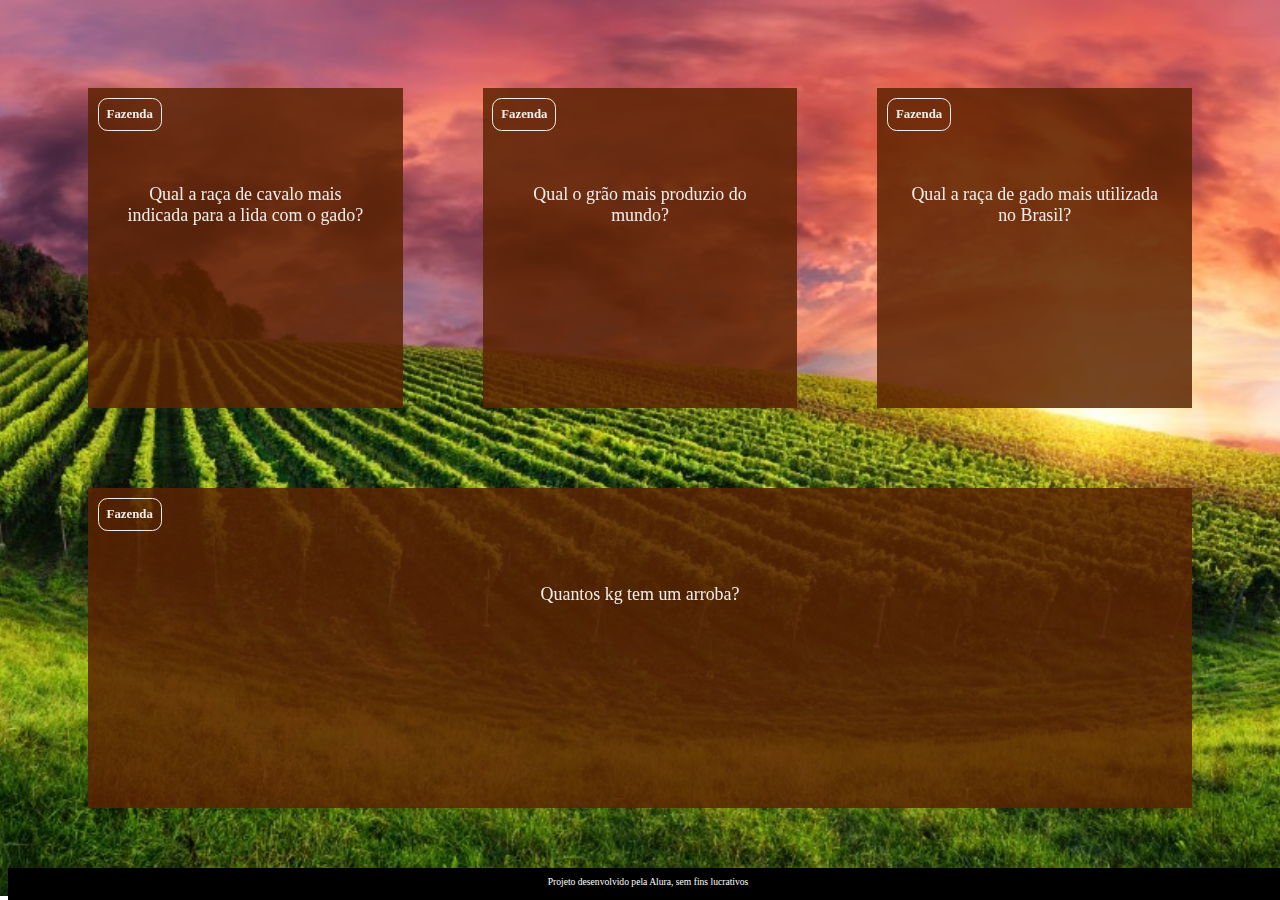
<file: index.html>
<!DOCTYPE html>
<html lang="pt-br">
<head>
    <meta charset="UTF-8">
    <meta name="viewport" content="width=device-width, initial-scale=1.0">
    <link rel="stylesheet" href="assets/style.css">
    <title>Flashcard</title>
</head>
<body>
    <main>
        <section id="container">
            <!-- <article class="cartao">
                <div class="cartao__conteudo">
                    <h3>Programação</h3>
                    <div class="cartao__conteudo__pergunta">
                        <p>O que é JavaScript?</p>
                    </div>
                    <div class="cartao__conteudo__resposta">
                        <p>O JavaScript é uma linguagem de programação</p>
                    </div>
                </div>
            </article> -->
        </section>
    </main>
    <footer>
        <p>Projeto desenvolvido pela Alura, sem fins lucrativos</p>
    </footer>
    <script src="app.js"></script>
    <script src="perguntas.js"></script>
</body>
</html>
</file>
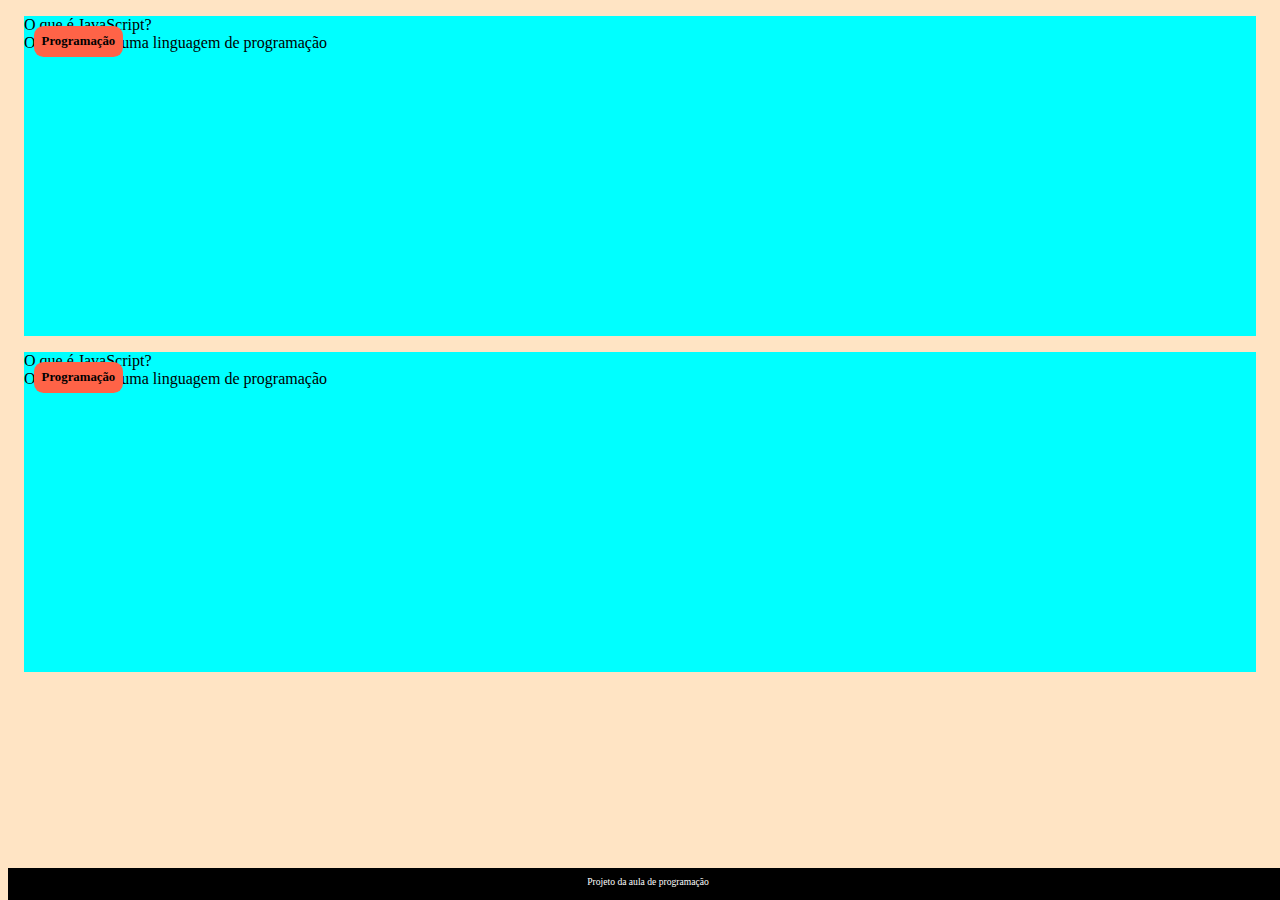
<file: H.C/index.html>
<!DOCTYPE html>
<html lang="pt-br">
<head>
    <meta charset="UTF-8">
    <meta http-equiv="X-UA-Compatible" content="IE=edge">
    <meta name="viewport" content="width=device-width, initial-scale=1.0">
    <link rel="stylesheet" href="assets/style.css">
    <title>Flashcard</title>
</head>
<body>
    <main>
        <section id="container">
            <article class="cartao">
                <div class="cartao__conteudo">
                    <h3>Programação</h3>
                <div class="cartao__conteudo__pergunta">
                    O que é JavaScript?
                </div>
                <div class="cartao__conteudo__reposta">
                    O JavaScript é uma linguagem de programação
                </div>
            </div>

            </article>
        </section>
        <section id="container">
            <article class="cartao">
                <div class="cartao__conteudo">
                    <h3>Programação</h3>
                <div class="cartao__conteudo__pergunta">
                    O que é JavaScript?
                </div>
                <div class="cartao__conteudo__reposta">
                    O JavaScript é uma linguagem de programação
                </div>
            </div>

            </article>
        </section>
    </main>

    <footer>
        <p>Projeto da aula de programação</p>
    </footer>
</body>
</html>
</file>
<file: assets/style.css>
:root {
    --text-color: #f3eeea;
    --card-front-color: #5c2302d8;
    --card-back-color: #7c360e;
}

body {
    background: url('img/backgroun.jpg');
    background-position: center;
    background-repeat: no-repeat;
    background-size: cover;
    font-family: Bai Jamjuree;
}

#container {
    display: flex; 
    flex-wrap: wrap;
    justify-content: space-between;
    padding: 4rem;
    gap: 3rem;
}

.cartao {
    margin: 1rem 1rem;
    height: 20rem;
    flex-grow: 1;
    flex-basis: calc(33% - 6rem);
}

.cartao__conteudo {
    background-color: var(--card-front-color);
    text-align: center;
    
    height: 100%;
    transform-style: preserve-3d;
    transition: transform 300ms ease-in-out;
}

.cartao__conteudo h3 {
    color: var(--text-color);
    border: 1px solid var(--text-color);
    text-align: left;
    padding: 0.5rem;
    position: absolute;
    margin: 0.6rem;
    border-radius: 0.6rem;
    font-size: 1vw;
    backface-visibility: hidden;
}

.cartao__conteudo p {
    margin-top: 1rem;
    padding: 2rem;
    margin-top: 4rem;
    font-size: 1.4vw;
}

.cartao__conteudo__pergunta p {
    color: var(--text-color);
    font-weight: 500;
}

.cartao__conteudo__resposta p {
    color: var(--card-back-color);
    font-weight: 700;
}

.cartao.active .cartao__conteudo {
    transform: rotateY(180deg);
}

.cartao__conteudo__pergunta,
.cartao__conteudo__resposta {
    backface-visibility: hidden;
    position: absolute;
    height: 100%;
    width: 100%;
    box-sizing: border-box;
}

.cartao__conteudo__resposta {
    transform: rotateY(180deg);
    background-color: rgba(0, 244, 191, 0.2);
    border: 4px solid var(--card-back-color);
}

footer {
    background-color: black;
    color: white;
    position: fixed;
    bottom: 0;
    width: 100%;
    height: 2rem;
}

footer p {
    text-align: center;
    font-size: 0.6rem;
    margin-top: 0.5rem;
}

@media (max-width: 560px) {
    
    body {
        background: url('img/bg-mobile.webp'), no-repeat cover;
    }

    .cartao {
        flex: 1 0 calc(100% - 1rem)
    }

    .cartao__conteudo h3 {
        font-size: 3vw;
    }

    .cartao__conteudo p {
        font-size: 3.8vw;
    }
}
</file>
<file: H.C/assets/style.css>
body {
    background-color: bisque;
}

footer {
    background-color: black;
    color: white;
    position:fixed;
    bottom: 0;
    width: 100%;
    height: 2rem;
}

footer p {
    text-align: center;
    font-size: 0.6rem;
    margin-top: 0.5rem;
}

body {
    background-color: bisque;
    font-family: Bai Jamjuree;
}
#continer {
    display: flex;
}

.cartao {
    margin: 1rem 1rem;
    background-color: aqua;
    height: 20rem;
    flex-grow: 1;
    flex-basis: calc(33% - 6rem);
}

.cartao_conteudo {
    text-align: center;
    background-color: aquamarine;
    height: 100%;
}

.cartao__conteudo h3 {
    background-color: tomato;
    text-align: left;
    padding: 0.5rem;
    position: absolute;
    margin: 0.6rem;
    border-radius: 0.6rem;
    font-size: 1vw;
}
</file>
